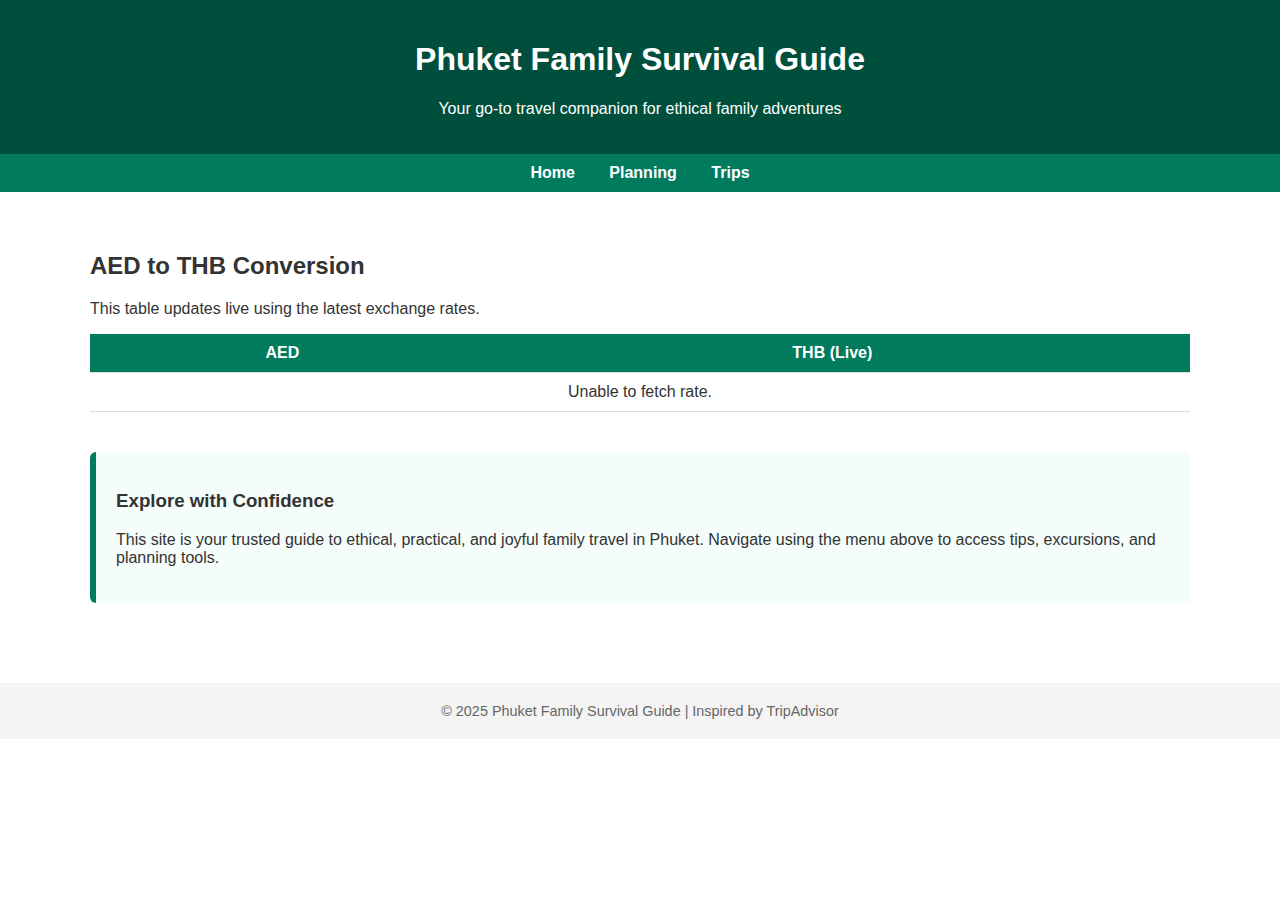
<file: index.html>
<!DOCTYPE html>
<html lang="en">
<head>
    <meta charset="UTF-8">
    <title>Phuket Family Guide</title>
    <link rel="stylesheet" href="assets/style.css">
</head>
<body>
    <header>
        <h1>Phuket Family Survival Guide</h1>
        <p>Your go-to travel companion for ethical family adventures</p>
    </header>
    <nav>
        <a href="index.html">Home</a>
        <a href="logistics.html">Planning</a>
        <a href="daytrips.html">Trips</a>
    </nav>
    <main>
        <section>
            <h2>AED to THB Conversion</h2>
            <p>This table updates live using the latest exchange rates.</p>
            <table>
                <thead>
                    <tr><th>AED</th><th>THB (Live)</th></tr>
                </thead>
                <tbody id="conversion-rows">
                    <tr><td>10</td><td id="aed10">Loading...</td></tr>
                    <tr><td>50</td><td id="aed50">Loading...</td></tr>
                    <tr><td>100</td><td id="aed100">Loading...</td></tr>
                    <tr><td>250</td><td id="aed250">Loading...</td></tr>
                    <tr><td>500</td><td id="aed500">Loading...</td></tr>
                    <tr><td>1000</td><td id="aed1000">Loading...</td></tr>
                </tbody>
            </table>
        </section>
        <section>
            <div class="card">
                <h3>Explore with Confidence</h3>
                <p>This site is your trusted guide to ethical, practical, and joyful family travel in Phuket. Navigate using the menu above to access tips, excursions, and planning tools.</p>
            </div>
        </section>
    </main>
    <footer>
        &copy; 2025 Phuket Family Survival Guide | Inspired by TripAdvisor
    </footer>
    <script>
        fetch('https://v6.exchangerate-api.com/v6/87fcdc03339e13c185720c28/latest/THB')
            .then(res => res.json())
            .then(data => {
                const rate = data.conversion_rates.AED;
                const inverse = 1 / rate;
                const aedValues = [10, 50, 100, 250, 500, 1000];
                aedValues.forEach(val => {
                    const thb = (val * inverse).toFixed(2);
                    document.getElementById("aed" + val).innerText = thb;
                });
            })
            .catch(() => {
                document.getElementById("conversion-rows").innerHTML = "<tr><td colspan='2'>Unable to fetch rate.</td></tr>";
            });
    </script>
</body>
</html>
</file>
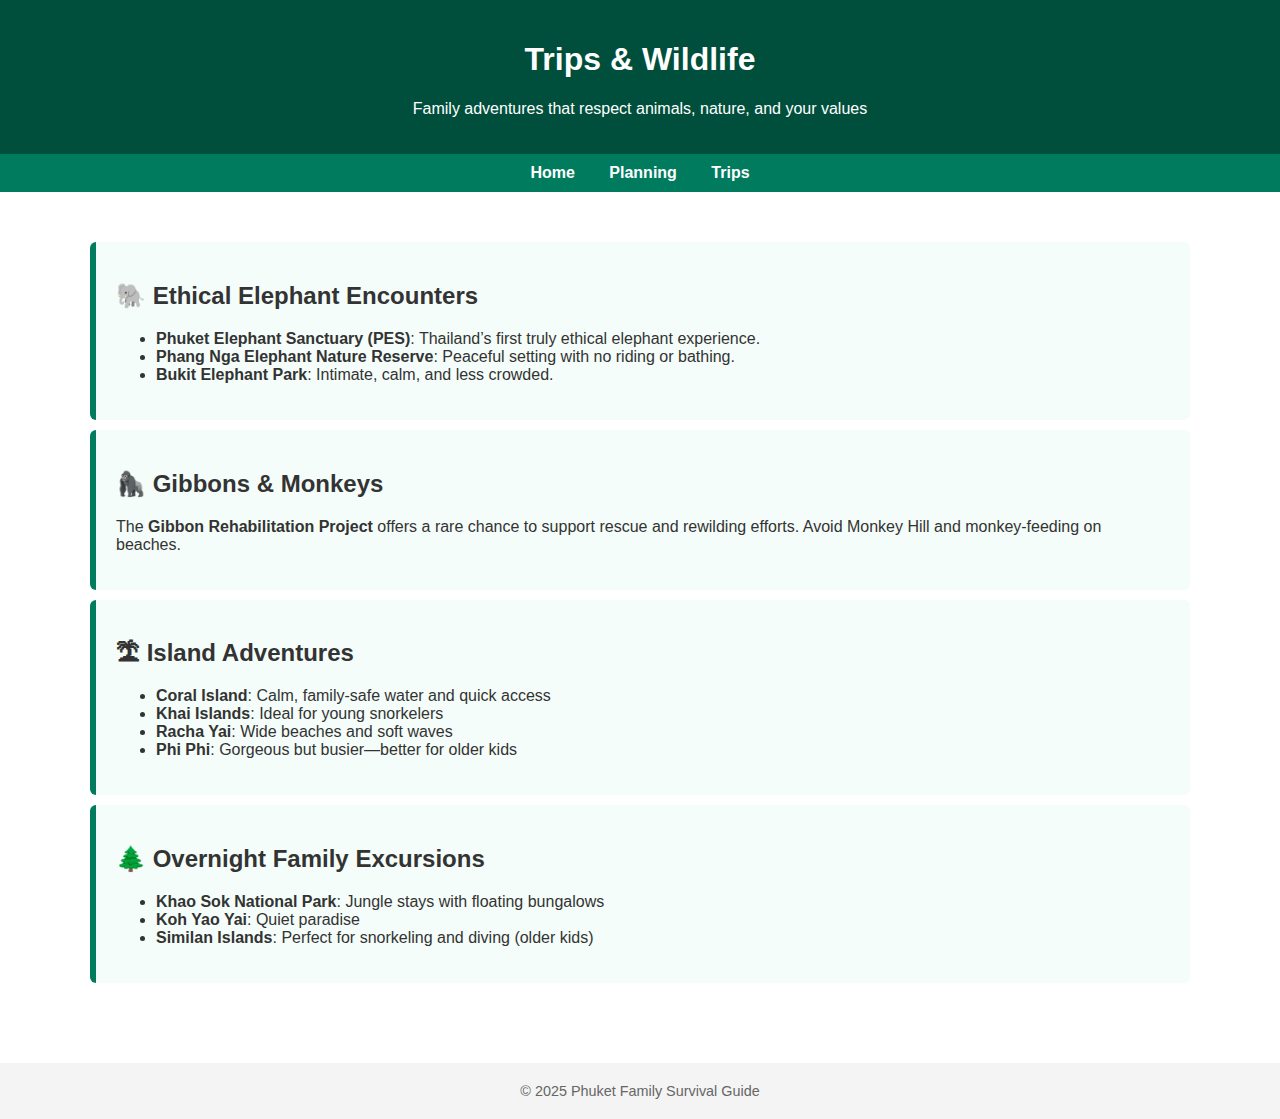
<file: daytrips.html>
<!DOCTYPE html>
<html lang="en">
<head>
    <meta charset="UTF-8">
    <title>Trips & Wildlife</title>
    <link rel="stylesheet" href="assets/style.css">
</head>
<body>
    <header>
        <h1>Trips & Wildlife</h1>
        <p>Family adventures that respect animals, nature, and your values</p>
    </header>
    <nav>
        <a href="index.html">Home</a>
        <a href="logistics.html">Planning</a>
        <a href="daytrips.html">Trips</a>
    </nav>
    <main>
        <section>
            <div class="card">
                <h2>🐘 Ethical Elephant Encounters</h2>
                <ul>
                    <li><strong>Phuket Elephant Sanctuary (PES)</strong>: Thailand’s first truly ethical elephant experience.</li>
                    <li><strong>Phang Nga Elephant Nature Reserve</strong>: Peaceful setting with no riding or bathing.</li>
                    <li><strong>Bukit Elephant Park</strong>: Intimate, calm, and less crowded.</li>
                </ul>
            </div>
            <div class="card">
                <h2>🦍 Gibbons & Monkeys</h2>
                <p>The <strong>Gibbon Rehabilitation Project</strong> offers a rare chance to support rescue and rewilding efforts. Avoid Monkey Hill and monkey-feeding on beaches.</p>
            </div>
            <div class="card">
                <h2>🏝 Island Adventures</h2>
                <ul>
                    <li><strong>Coral Island</strong>: Calm, family-safe water and quick access</li>
                    <li><strong>Khai Islands</strong>: Ideal for young snorkelers</li>
                    <li><strong>Racha Yai</strong>: Wide beaches and soft waves</li>
                    <li><strong>Phi Phi</strong>: Gorgeous but busier—better for older kids</li>
                </ul>
            </div>
            <div class="card">
                <h2>🌲 Overnight Family Excursions</h2>
                <ul>
                    <li><strong>Khao Sok National Park</strong>: Jungle stays with floating bungalows</li>
                    <li><strong>Koh Yao Yai</strong>: Quiet paradise</li>
                    <li><strong>Similan Islands</strong>: Perfect for snorkeling and diving (older kids)</li>
                </ul>
            </div>
        </section>
    </main>
    <footer>
        &copy; 2025 Phuket Family Survival Guide
    </footer>
</body>
</html>
</file>
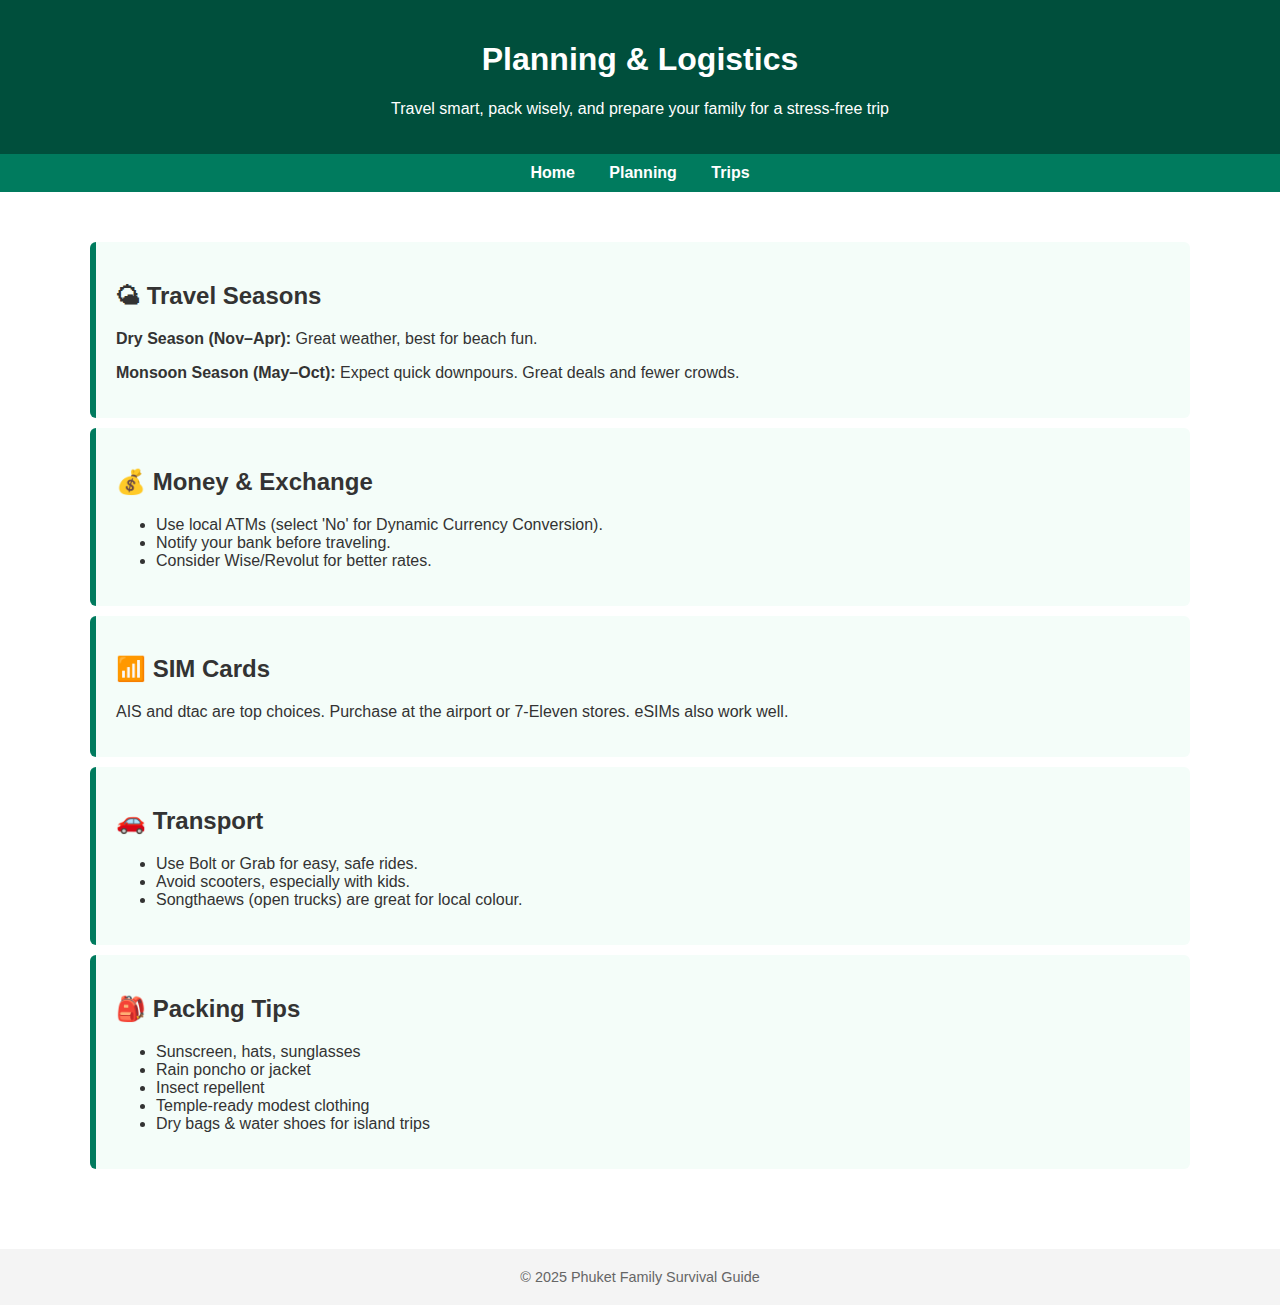
<file: logistics.html>
<!DOCTYPE html>
<html lang="en">
<head>
    <meta charset="UTF-8">
    <title>Planning & Logistics</title>
    <link rel="stylesheet" href="assets/style.css">
</head>
<body>
    <header>
        <h1>Planning & Logistics</h1>
        <p>Travel smart, pack wisely, and prepare your family for a stress-free trip</p>
    </header>
    <nav>
        <a href="index.html">Home</a>
        <a href="logistics.html">Planning</a>
        <a href="daytrips.html">Trips</a>
    </nav>
    <main>
        <section>
            <div class="card">
                <h2>🌤 Travel Seasons</h2>
                <p><strong>Dry Season (Nov–Apr):</strong> Great weather, best for beach fun.</p>
                <p><strong>Monsoon Season (May–Oct):</strong> Expect quick downpours. Great deals and fewer crowds.</p>
            </div>
            <div class="card">
                <h2>💰 Money & Exchange</h2>
                <ul>
                    <li>Use local ATMs (select 'No' for Dynamic Currency Conversion).</li>
                    <li>Notify your bank before traveling.</li>
                    <li>Consider Wise/Revolut for better rates.</li>
                </ul>
            </div>
            <div class="card">
                <h2>📶 SIM Cards</h2>
                <p>AIS and dtac are top choices. Purchase at the airport or 7-Eleven stores. eSIMs also work well.</p>
            </div>
            <div class="card">
                <h2>🚗 Transport</h2>
                <ul>
                    <li>Use Bolt or Grab for easy, safe rides.</li>
                    <li>Avoid scooters, especially with kids.</li>
                    <li>Songthaews (open trucks) are great for local colour.</li>
                </ul>
            </div>
            <div class="card">
                <h2>🎒 Packing Tips</h2>
                <ul>
                    <li>Sunscreen, hats, sunglasses</li>
                    <li>Rain poncho or jacket</li>
                    <li>Insect repellent</li>
                    <li>Temple-ready modest clothing</li>
                    <li>Dry bags & water shoes for island trips</li>
                </ul>
            </div>
        </section>
    </main>
    <footer>
        &copy; 2025 Phuket Family Survival Guide
    </footer>
</body>
</html>
</file>
<file: assets/style.css>
body {
    font-family: 'Segoe UI', Tahoma, Geneva, Verdana, sans-serif;
    background-color: #ffffff;
    color: #333;
    margin: 0;
    padding: 0;
}
header {
    background-color: #004f3c;
    color: white;
    padding: 20px;
    text-align: center;
}
nav {
    background-color: #007b5e;
    padding: 10px;
    text-align: center;
}
nav a {
    color: white;
    margin: 0 15px;
    text-decoration: none;
    font-weight: bold;
}
main {
    max-width: 1100px;
    margin: 20px auto;
    padding: 20px;
}
section {
    margin-bottom: 40px;
}
.card {
    background-color: #f4fdf9;
    border-left: 6px solid #007b5e;
    padding: 20px;
    margin: 10px 0;
    border-radius: 6px;
}
table {
    width: 100%;
    border-collapse: collapse;
    margin-top: 10px;
}
th, td {
    padding: 10px;
    text-align: center;
    border-bottom: 1px solid #ddd;
}
th {
    background-color: #007b5e;
    color: white;
}
footer {
    background-color: #f4f4f4;
    padding: 20px;
    text-align: center;
    font-size: 0.9em;
    color: #666;
}
</file>
